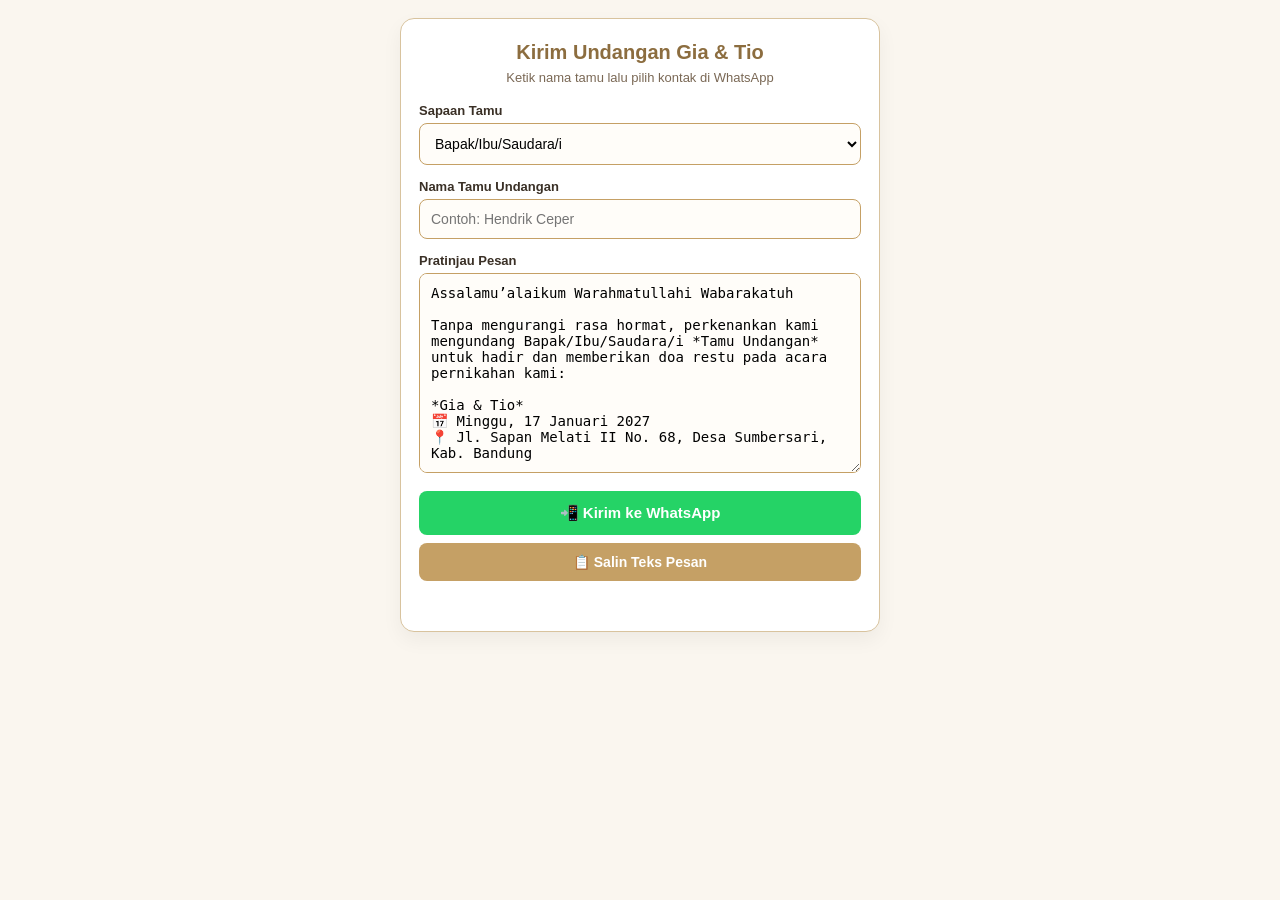
<file: tamu.html>
<!DOCTYPE html>
<html lang="id">
<head>
<meta charset="UTF-8">
<meta name="viewport" content="width=device-width, initial-scale=1.0">
<title>Kirim Undangan WA — Gia & Tio</title>
<style>
  body { font-family: sans-serif; background: #faf6ef; padding: 18px; max-width: 480px; margin: auto; color: #3a3026; }
  .box { background: #fff; padding: 22px 18px; border-radius: 14px; border: 1px solid #d8c39e; box-shadow: 0 8px 20px rgba(0,0,0,0.05); }
  h2 { color: #8c6d3f; text-align: center; margin: 0 0 6px; font-size: 20px; }
  p { text-align: center; font-size: 13px; color: #7a6855; margin: 0 0 18px; }
  label { display: block; font-size: 13px; font-weight: bold; margin-bottom: 5px; }
  input, select, textarea { width: 100%; padding: 11px; border-radius: 8px; border: 1px solid #c5a065; margin-bottom: 14px; box-sizing: border-box; font-size: 14px; background: #fffdf9; }
  .btn-wa { width: 100%; padding: 13px; background: #25D366; color: #fff; border: none; border-radius: 8px; font-weight: bold; font-size: 15px; cursor: pointer; margin-bottom: 8px; }
  .btn-copy { width: 100%; padding: 11px; background: #c5a065; color: #fff; border: none; border-radius: 8px; font-weight: bold; font-size: 14px; cursor: pointer; }
  #notif { text-align: center; font-size: 13px; color: #2e7d32; font-weight: bold; margin-top: 10px; min-height: 18px; }
</style>
</head>
<body>

<div class="box">
  <h2>Kirim Undangan Gia & Tio</h2>
  <p>Ketik nama tamu lalu pilih kontak di WhatsApp</p>

  <label>Sapaan Tamu</label>
  <select id="sapaan" onchange="buatPesan()">
    <option value="Bapak/Ibu/Saudara/i">Bapak/Ibu/Saudara/i</option>
    <option value="Bapak">Bapak</option>
    <option value="Ibu">Ibu</option>
    <option value="Keluarga Besar">Keluarga Besar</option>
    <option value="Sahabat / Rekan">Sahabat / Rekan</option>
    <option value="">(Tanpa Sapaan)</option>
  </select>

  <label>Nama Tamu Undangan</label>
  <input type="text" id="nama" placeholder="Contoh: Hendrik Ceper" oninput="buatPesan()">

  <label>Pratinjau Pesan</label>
  <textarea id="pesan" rows="11"></textarea>

  <button class="btn-wa" onclick="kirimWA()">📲 Kirim ke WhatsApp</button>
  <button class="btn-copy" onclick="salinPesan()">📋 Salin Teks Pesan</button>
  <div id="notif"></div>
</div>

<script>
const URL_WEB = "https://github.io";

function buatPesan() {
  const sapaan = document.getElementById("sapaan").value;
  const nama = document.getElementById("nama").value.trim();
  const namaTampil = nama || "Tamu Undangan";
  const tujuan = sapaan ? `${sapaan} *${namaTampil}*` : `*${namaTampil}*`;
  const link = nama ? `${URL_WEB}?to=${nama.replace(/\s+/g, "+")}` : URL_WEB;

  document.getElementById("pesan").value = `Assalamu’alaikum Warahmatullahi Wabarakatuh

Tanpa mengurangi rasa hormat, perkenankan kami mengundang ${tujuan} untuk hadir dan memberikan doa restu pada acara pernikahan kami:

*Gia & Tio*
📅 Minggu, 17 Januari 2027
📍 Jl. Sapan Melati II No. 68, Desa Sumbersari, Kab. Bandung

Info lengkap acara & konfirmasi kehadiran dapat diakses melalui tautan berikut:
${link}

Merupakan suatu kehormatan dan kebahagiaan bagi kami apabila Bapak/Ibu/Saudara/i berkenan hadir.

Wassalamu’alaikum Warahmatullahi Wabarakatuh

Kami yang berbahagia,
*Gia & Tio*`;
}

function kirimWA() {
  const teks = document.getElementById("pesan").value;
  window.open(`https://whatsapp.com{encodeURIComponent(teks)}`, "_blank");
}

function salinPesan() {
  navigator.clipboard.writeText(document.getElementById("pesan").value).then(() => {
    const n = document.getElementById("notif");
    n.textContent = "✅ Pesan berhasil disalin!";
    setTimeout(() => n.textContent = "", 2500);
  });
}

buatPesan();
</script>
</body>
</html>
</file>
